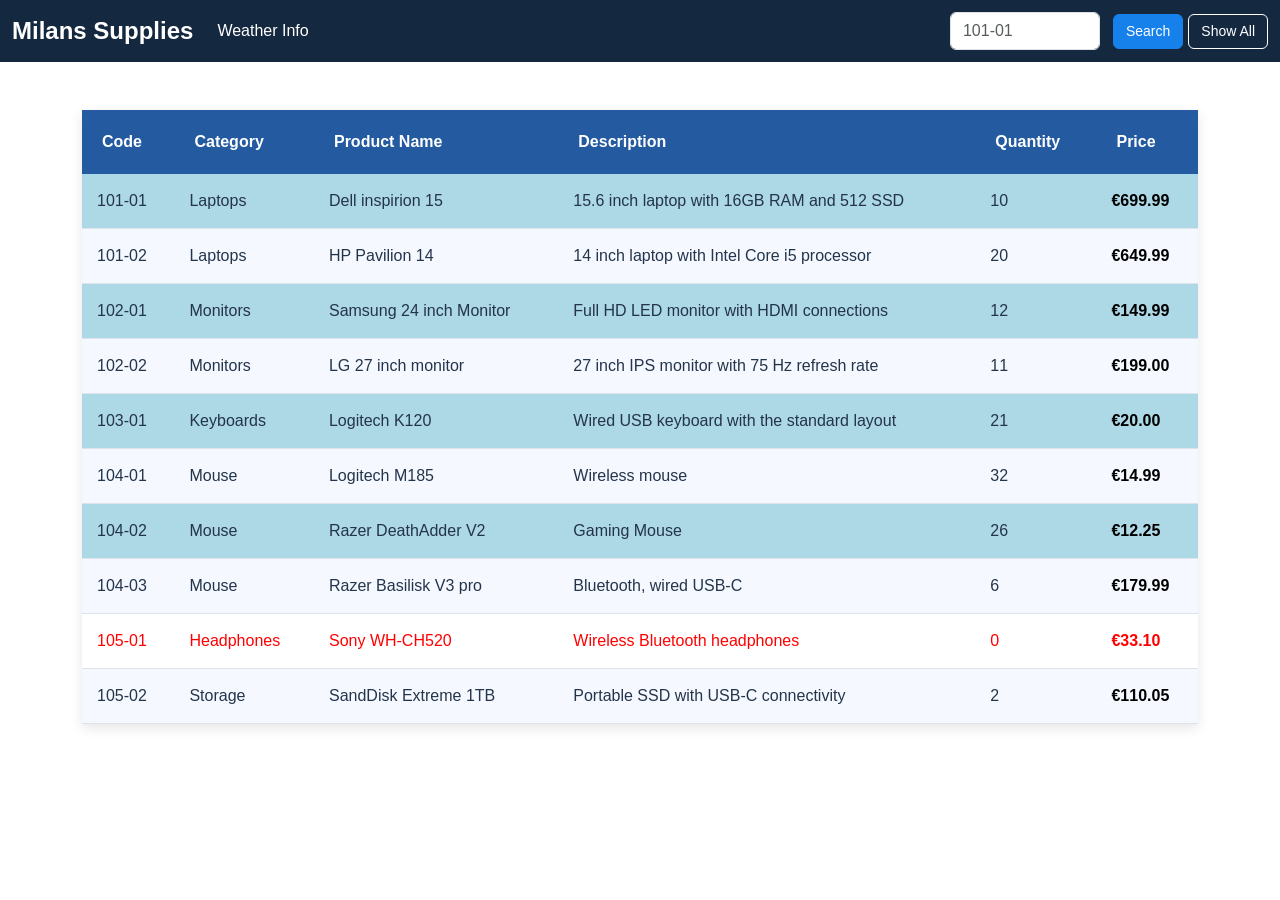
<file: index.html>
<!DOCTYPE html>
<html lang="EN ">
<head>
<meta type="author" author="Milan Bukvic">
<title>Milan Supplies</title>

<meta name="viewport" content="width=device-width, initial-scale=1">

<link href="https://cdn.jsdelivr.net/npm/bootstrap@5.3.3/dist/css/bootstrap.min.css" rel="stylesheet">


<link rel="stylesheet" href="style.css">
</head>
<body id="indexB">
<!-- navbar has been added from  bootstrap -->
<nav class="navbar navbar-expand-lg navbar-dark bg-dark">
  <div class="container-fluid">
    <button class="navbar-toggler" type="button" data-bs-toggle="collapse" data-bs-target="#navbarTogglerDemo03" aria-controls="navbarTogglerDemo03" aria-expanded="false" aria-label="Toggle navigation">
      <span class="navbar-toggler-icon"></span>
    </button>
    <a class="navbar-brand" href="#">Milans Supplies</a>
    <div class="collapse navbar-collapse" id="navbarTogglerDemo03">
      <ul class="navbar-nav me-auto mb-2 mb-lg-0">
        <li class="nav-item">
          <a class="nav-link active" aria-current="page" href="weatherApp.html">Weather Info</a>
        </li>
        
      </ul>
      <form class="d-flex flex-column" id="srch1">
	  <div class="d-flex">
        <input class="form-control me-2" type="search" placeholder="101-01" aria-label="Search" id="srch2">
        <button class="btn btn-outline-success" type="submit">Search</button>
        <button class="btn btn-outline-success" type="buttoon" id="ShowAll">Show All</button>
		</div>
		
     
	  <span id="err" ></span>
	  <span id="tick"></span>
	   </form> 
    </div>
  </div>
</nav>
<!--here goes table to display my data from xml file-->
<div class="container mt-5"> 
<table id="tab1">
        <thead>
            <tr>
                <th>Code</th>
                <th>Category</th>
				<th>Product Name</th>
				<th>Description</th>
				<th>Quantity</th>
				<th>Price</th>
            </tr>
        </thead>
        <tbody id="productBody"></tbody>
    </table>
	</div>
<script src="Script.js"></script>
</body>
</html>
</file>
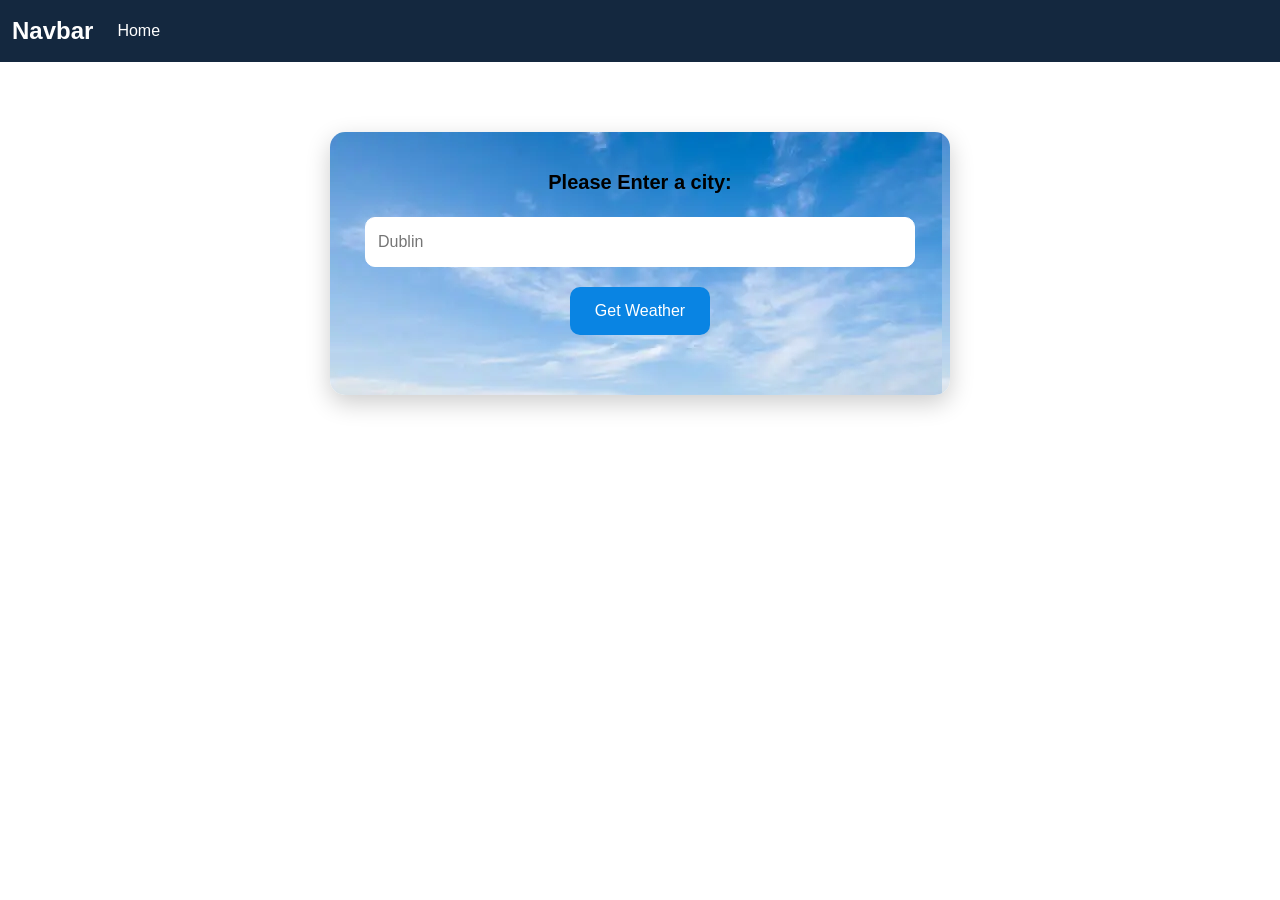
<file: weatherApp.html>
<!DOCTYPE html>
<html lang="EN">
<head>
<meta type="author" author="Milan Bukvic">
<title>Weather Info</title>

<meta name="viewport" content="width=device-width, initial-scale=1">

<link href="https://cdn.jsdelivr.net/npm/bootstrap@5.3.3/dist/css/bootstrap.min.css" rel="stylesheet">
<link rel="stylesheet" href="style.css">
</head>
<body id="WeatherB">
<!-- navbar used from bootstrap, same style as the one for main page-->
<!-- the navbar has been inported from bootstrap-->
<nav class="navbar navbar-expand-lg navbar-dark bg-dark">
  <div class="container-fluid">
    <button class="navbar-toggler" type="button" data-bs-toggle="collapse" data-bs-target="#navbarTogglerDemo03" aria-controls="navbarTogglerDemo03" aria-expanded="false" aria-label="Toggle navigation">
      <span class="navbar-toggler-icon"></span>
    </button>
    <a class="navbar-brand" href="#">Navbar</a>
    <div class="collapse navbar-collapse" id="navbarTogglerDemo03">
      <ul class="navbar-nav me-auto mb-2 mb-lg-0">
        <li class="nav-item">
          <a class="nav-link active" aria-current="page" href="index.html">Home</a>
        </li>
      </ul>
    </div>
  </div>
</nav>
<!-- main content of the page-->
<Main>
  <!--this is form for entering the city name-->
  <form id="WeatherF">

    <label for="City"> Please Enter a city:</label>

    <!--for user to input city-->
    <input type="text" id="city" placeholder="Dublin" required>

    <button type="Submit">Get Weather</button>

    <!-- displays loading messages or errors-->
    <p id="weatherMsg" role="status"></p>

    <!--Weather info will appear here-->
    <div id="WResult"></div>
  </form>
</Main>

<!-- JS script fo0r weather app goes here-->
<script src="WScript.js"></script>
</body>
</html>
</file>
<file: style.css>
#indexB {
	background-color:f3f6fa;
	font-family:sans-serif;
	color:#24344a;
}
/* changes the color of navbar */
.navbar.bg-dark{
	background-color:#14283f !important;
}
/* styling of navbar color,font */
.navbar-brand{
	color:white;
	font-weight:bold;
	font-size:24px;
}
/* hoover effect*/
.navbar.brand:hover{
	color:#16813b;
}
/* color for links */
.navbar .nav-link{
	color:#dce6f2;
}
/* hover effect for links */
.navbar .nav-link:hover{
	color:#1681eb;
}
/* button styling done herr and hover effects done in next line */
.btn-outline-success{
	color:#1681eb;
	border-color:#1681eb;
}
.btn-outline-success:hover{
	background-color:#1681eb;
	border-color:#1681eb;
	color:white;
}
/* here is styling for both serach buttons in weather app page */
#srch1 button{
	padding: 6px 12px;
	font-size:14px;
	border-radius:6px;
	width:auto;
}
/* now this is specificaly for "Search" button */
#srch1 button[type="submit"]{
	background-color: #1681eb;
	border: 1px solid #1681eb;
	color:white;
}

/* hover affect for seacrh button */
#srch1 button[type="submit"]:hover{
	background-color:#0965bc;
}
/*here goes Show all btn */

#ShowAll{
	background-color:transparent;
	border: 1px solid white;
	color:white;

}
/* this give hover effect for show all btn*/

#ShowAll:hover{
	background-color: white;
	color:#14282f;
}

/* keeps the search input btn and btns together */
#srch1 .d-flex{
	align-items:center;
	gap:5px;
}

/* keeps inout at normal size */
#srch2{
	width: 150px;
	min-width:0;
}
/* table styling done here */
#tab1{
	width:100%;
	margin-top:30px;
	margin-bottom:30px;
	border-collapse:collapse;
	border: 2px solida black;
	background-color:lightblue;
	box-shadow:0 4px 12px rgba(0,0,0,0.1);
}

/* table header */
#tab1 thead th{
	background-color:#235aa0;
	color:white;
	padding:20px;
	text-align:left;
}
/* this is for table cells design*/
#tab1 tbody td{
	padding:15px;
	vertical-align:middle;
	border-bottom: 1px solid #dce3eb;
}

/* Adds lines between products */
#tab1 tbody tr{
	border-bottom:1px solid black;
	
}

/* this does hooovering effects */
#tab1 tbody tr:hover td{
	background-color:#e6f0fa;
}
#tab1 tbody tr:nth-child(even) td{
	background-color:#f5f9ff;
}

/* this one does styling of price column */
#tab1 td:last-child{
	font-weight:bold;
	color:black;
}
/* now goes styling for products thata re out of stock */
#tab1 tbody tr.out-of-stock td{
	background-color:white;
	color:red;
}
/* and this line is to keep red colour while hovering over it*/
#tab1 tbody tr.out-of-stock:hover td{
	background-color:white;
}
/* table contaner */
.table-responsive{
	border-radius:10px;
	overflow:auto;
	box-shadow:0 4px 12px rgba(126, 14, 14, 0.08);

}

/* styling for spams */
#err{
	color:white;
}
#valid{
	color:white;
}

/* here goes styling for weaher app */

#WeatherB {
	margin: 0;
	font-family:Arial, sans-serif;
	

}

/* this is styling for main content area */
#WeatherB main{
	display:flex;
	justify-content: center;
	align-items:flex-start;
	padding: 70px 20px;

}
/* styling for the form */
#WeatherF{
	background-image:url("images/sky.webp");
	padding:35px;
	border-radius:15px;
	width: 50%;
	text-align:center;
	box-shadow: 0 8px 25px rgba(0,0,0,0.2);
}

/* here goes styling for city label */
#WeatherF label{
	display:block;
	font-size:20px;
	font-weight:bold;
	color:black;
	margin-bottom: 20px;

}
/* here goes styling for city input box */

#WeatherF input{
	width:100%;
	padding: 12px;
	border:1px solid white;
	border-radius:10px;
	font-size: 16px;
	margin-bottom:20px;
}

/* giving effects to input box when clicked */

#WeatherF input:focus{
	outline:none;
	border-color:#0984e3; 
	box-shadow: 0 0 5px rgba(9,132,227,0.4);
}

/* giving styling to a Get Weather Button */
#WeatherF button{
	background-color:#0984e3;
	color:white;
	border:none;
	padding: 12px 25px;
	border-radius:10px;
	font-size:16px;
	cursor:pointer;

}

/* this will give the hover effect to the button */
#WeatherF button:hover{
	background-color: #0069b4;
}

/* this gives a separation for weather result section */
#WResult{
	margin-top:25px;
}

/* styling for city nam ein result section */
#WResult h3{
	color:#0984e3;
	font-size:24px;
	margin-bottom: 20px;
}

/* styling for individual weather information parts */
#WResult p {
	background-color:#eef6ff;
	padding:12px;
	border-radius: 8px;
	border-width:50%;
	margin-bottom: 10px;


}
</file>
